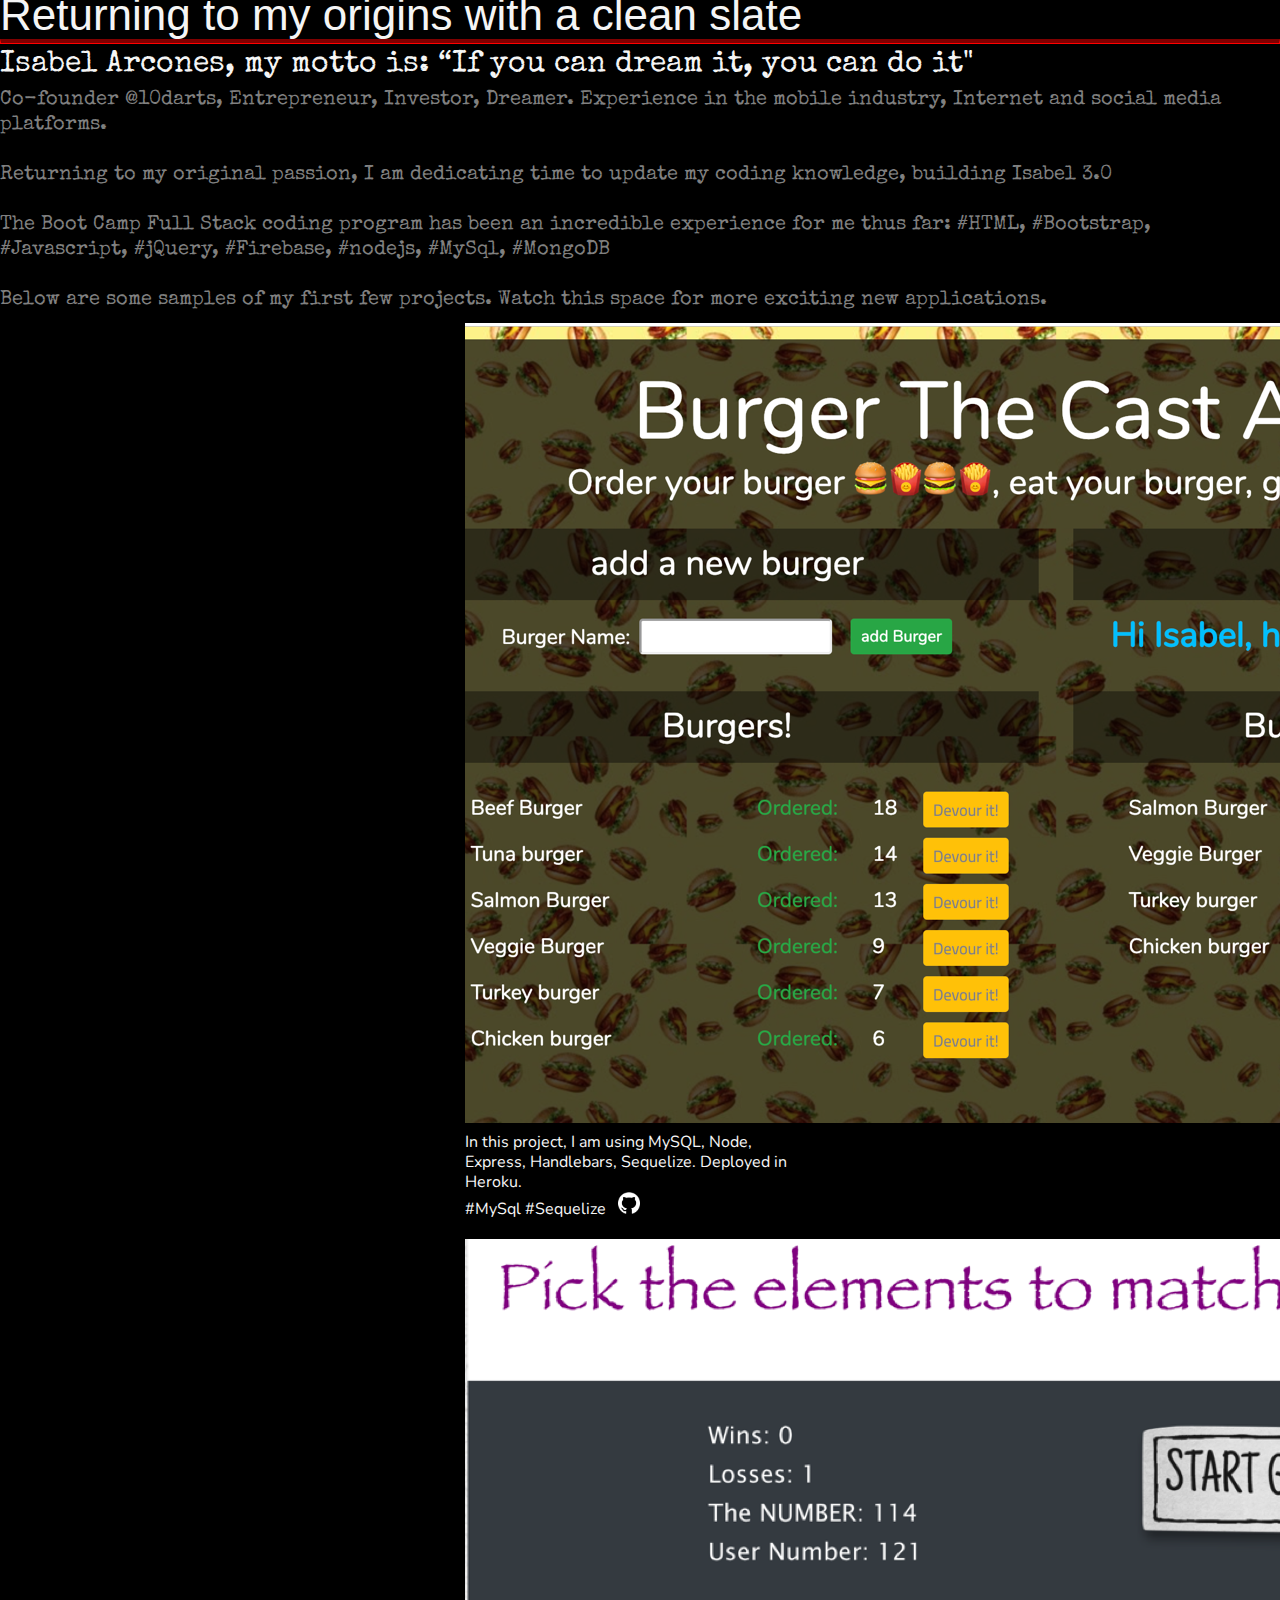
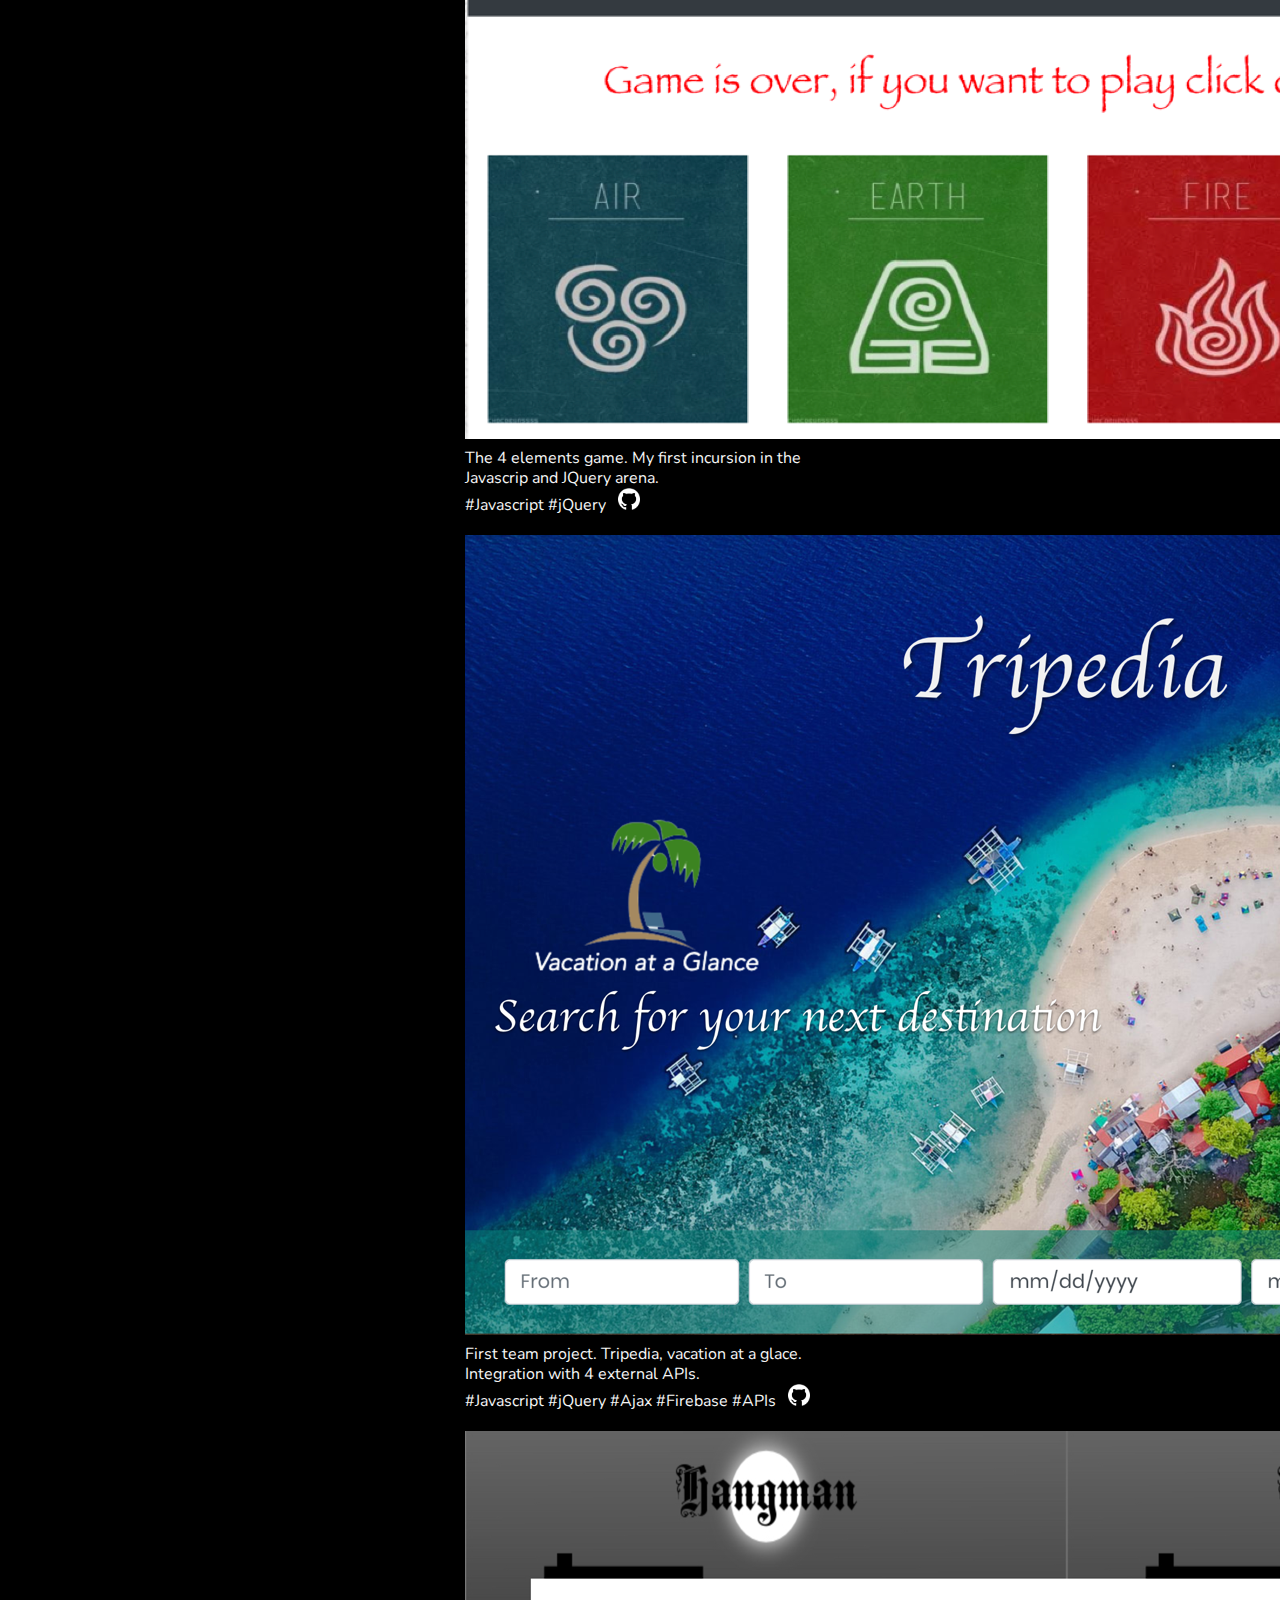
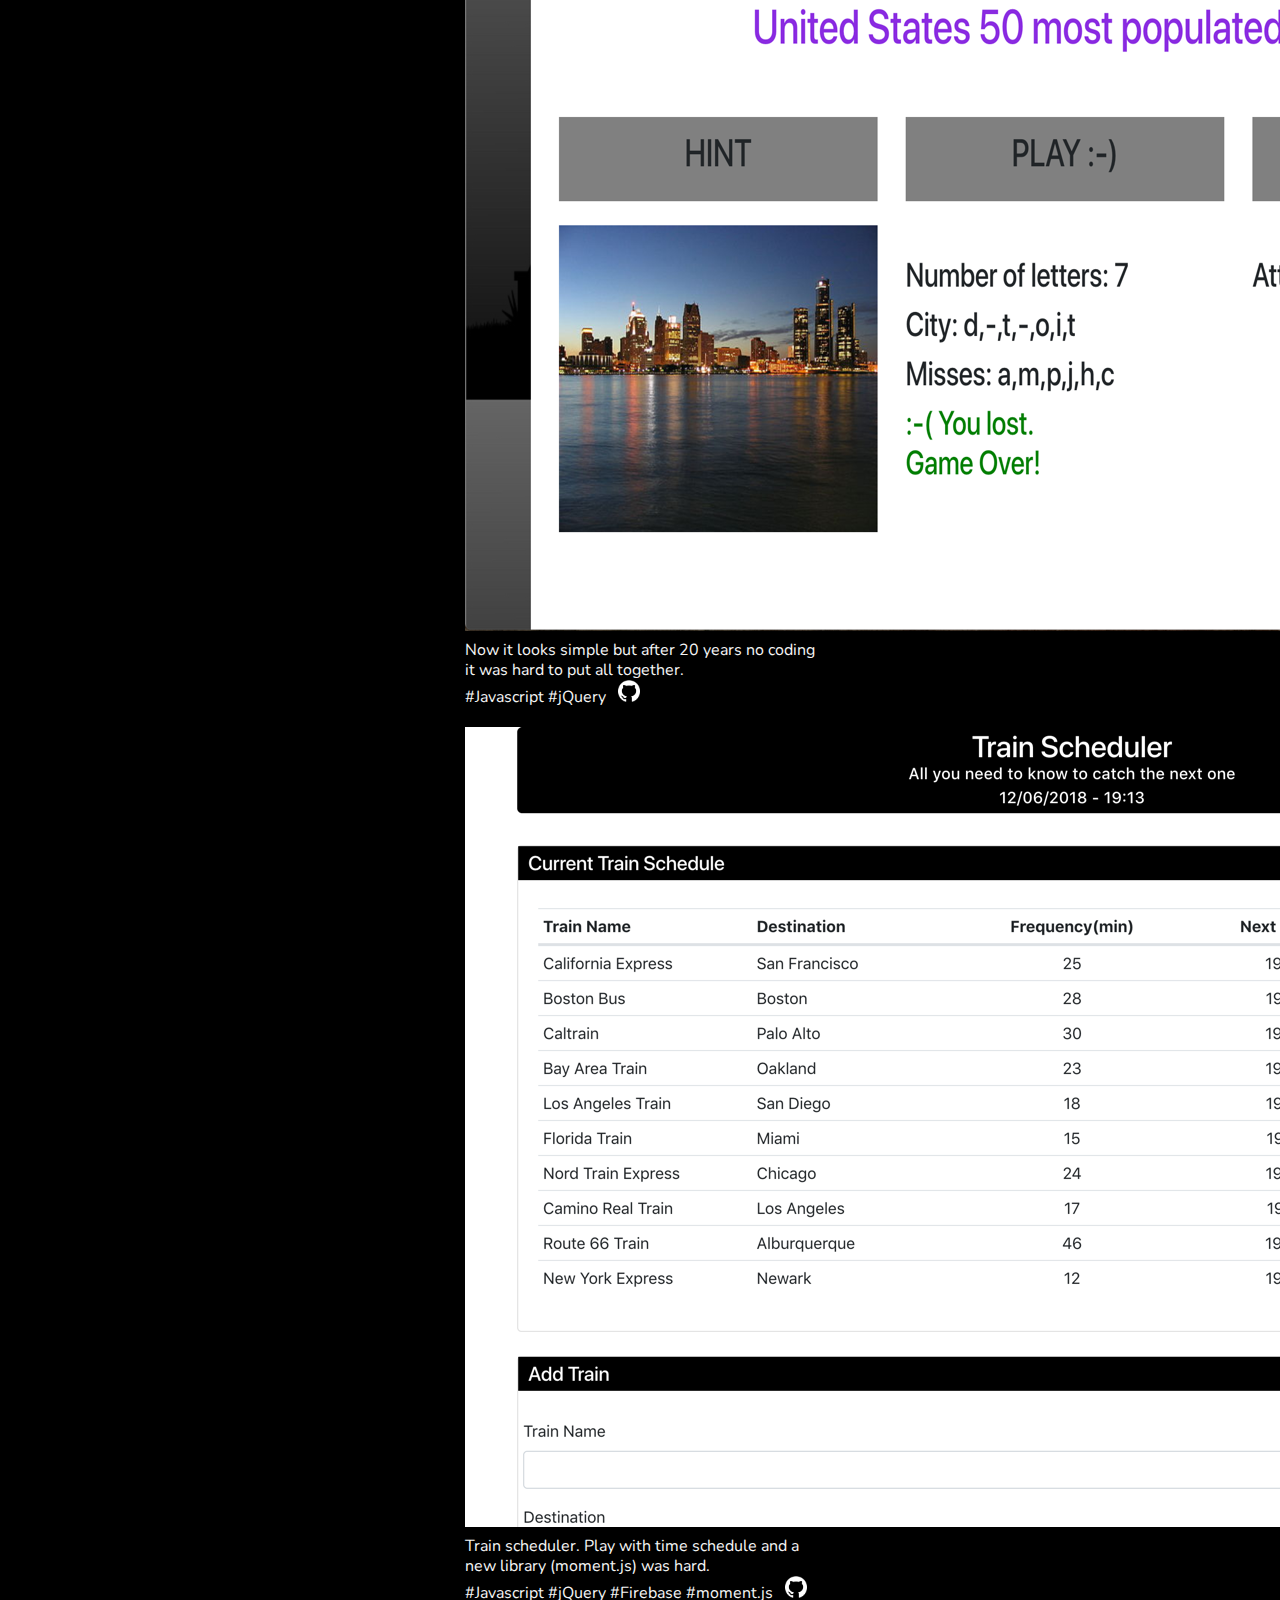
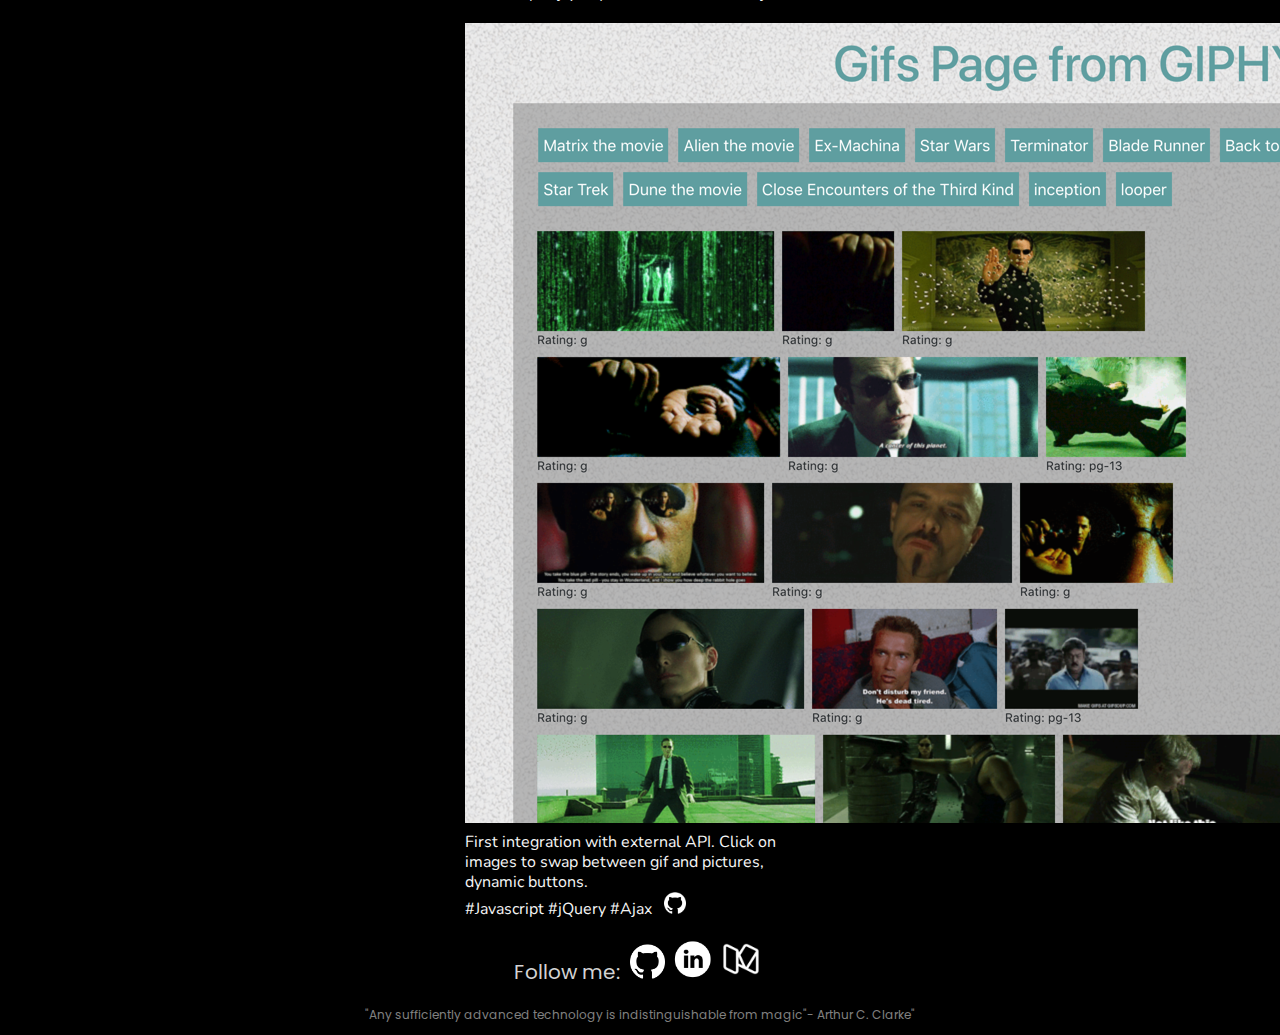
<file: index.html>
<!doctype html>
<html lang="en">

<head>

    <!-- Required meta tags -->
    <meta charset="utf-8">
    <meta name="viewport" content="width=device-width, initial-scale=1, shrink-to-fit=no">

    <title>Isabel Arcones</title>
    <link rel="shortcut icon" type="image/x-icon" href="./images/yoda.ico">
    <!-- reset CSS to crossover browsers-->
    <link rel="stylesheet" href="./css/reset.css">

    <!-- Bootstrap CSS -->
    <link rel="stylesheet" href="https://stackpath.bootstrapcdn.com/bootstrap/4.1.3/css/bootstrap.min.css" integrity="sha384-MCw98/SFnGE8fJT3GXwEOngsV7Zt27NXFoaoApmYm81iuXoPkFOJwJ8ERdknLPMO"
        crossorigin="anonymous">

    <!-- Custom styles for this template
    <link href="sticky-footer.css" rel="stylesheet"> -->

    <link href="https://fonts.googleapis.com/css?family=Lato|Montserrat|Nunito|Poppins|Roboto+Condensed|Titillium+Web|Gloria+Hallelujah|Permanent+Marker|Special+Elite"
        rel="stylesheet">
        
    <!-- My CSS -->
    <link rel="stylesheet" href="./css/styles.css">

</head>

<body>

    <div class="jumbotron jumbotron-fluid m-0 p-3 jumbo">
        <div class="container">
            <h1 class="display-5">Returning to my origins with a clean slate</h1>
            <hr color="red">
        </div>
    </div>

    <div class="container mb-5">
        <div class="row" style="margin-left: 0px">

            <h3 class="mb-2">Isabel Arcones, my motto is: <strong>“If you can dream it, you can do it"</strong></h3>

            <!-- <img src="images/profile.jpg" width = 200px class="auth-image" alt="Isabel Arcones"> -->
            <div id="about">

                <p>Co-founder @10darts, Entrepreneur, Investor, Dreamer. Experience in
                    the mobile industry, Internet and social media platforms.
                    <br><br>
                    Returning to my original passion, I am dedicating time to update my coding knowledge, building
                    Isabel 3.0
                    <br><br>
                    The Boot Camp Full Stack coding program has been an incredible experience for me thus far: <strong>#HTML,
                        #Bootstrap, #Javascript, #jQuery, #Firebase, #nodejs, #MySql, #MongoDB</strong>
                    <br><br>
                    Below are some samples of my first few projects. Watch this space for more exciting new applications.
                </p>
            </div>
        </div>
        <div class="row">

            <div class="container mt-4">
                <div class="row">
                        <div class="card area-card" style="width: 350px;">
                                <a href="https://burgerbootcamp2018.herokuapp.com/" target="_blank">
                                    <img class="card-img-top" src="images/img7.png" alt="Card image cap"></a>
                                <div class="card-body">
                                    <span>In this project, I am using MySQL, Node, Express, Handlebars, Sequelize. Deployed in Heroku.<br>#MySql #Sequelize</span>
                                    <a href="https://github.com/iarcones/BurgerSequel" target="_blank">
                                        <img class="iconincard" src="images/GitHub.png" alt="Card image cap" width="30px"></a>
                                </div>
                            </div>

                    <div class="card area-card" style="width: 350px;">
                        <a href="https://iarcones.github.io/unit-4-game/" target="_blank">
                            <img class="card-img-top" src="images/img1.png" alt="Card image cap"></a>
                        <div class="card-body">
                            <span>The 4 elements game. My first incursion in the Javascrip and JQuery arena.<br>#Javascript
                                #jQuery</span>
                            <a href="https://github.com/iarcones/unit-4-game" target="_blank">
                                <img class="iconincard" src="images/GitHub.png" alt="Card image cap" width="30px"></a>
                        </div>
                    </div>

                    <div class="card" style="width: 350px;">
                        <a href="https://lijaack.github.io/Tripedia/" target="_blank">
                            <img class="card-img-top" src="images/img2.png" alt="Card image cap"></a>
                        <div class="card-body">
                            <span>First team project. Tripedia, vacation at a glace. Integration with 4 external APIs.
                                <br>#Javascript #jQuery #Ajax #Firebase #APIs</span>
                            <a href="https://github.com/lijaack/Tripedia" target="_blank">
                                <img class="iconincard" src="images/GitHub.png" alt="Card image cap" width="30px"></a>
                        </div>
                    </div>
                </div>
                <div class="row">
                    <div class="card" style="width: 350px;">
                        <a href="https://iarcones.github.io/wordguessgame/" target="_blank">
                            <img class="card-img-top" src="images/img3.png" alt="Card image cap"></a>
                        <div class="card-body">
                            <span>Now it looks simple but after 20 years no coding it was hard to put all together.<br>#Javascript
                                #jQuery</span>
                            <a href="https://github.com/iarcones/wordguessgame" target="_blank">
                                <img class="iconincard" src="images/GitHub.png" alt="Card image cap" width="30px"></a>
                        </div>
                    </div>

                    <div class="card" style="width: 350px;">
                        <a href="https://iarcones.github.io/TrainScheduler/" target="_blank">
                            <img class="card-img-top" src="images/img5.png" alt="Card image cap"></a>
                        <div class="card-body">
                            <span>Train scheduler. Play with time schedule and a new library (moment.js) was hard.<br>#Javascript
                                #jQuery #Firebase #moment.js</span>
                            <a href="https://github.com/iarcones/TrainScheduler" target="_blank">
                                <img class="iconincard" src="images/GitHub.png" alt="Card image cap" width="30px"></a>
                        </div>
                    </div>
                    <div class="card" style="width: 350px;">
                        <a href="https://iarcones.github.io/mygiphypage/" target="_blank">
                            <img class="card-img-top" src="images/img4.png" alt="Card image cap"></a>
                        <div class="card-body">
                            <span>First integration with external API. Click on images to swap between gif and
                                pictures, dynamic buttons.<br>#Javascript #jQuery #Ajax</span>
                            <a href="https://github.com/iarcones/mygiphypage" target="_blank">
                                <img class="iconincard" src="images/GitHub.png" alt="Card image cap" width="30px"></a>
                        </div>
                    </div>

                </div>

            </div>



        </div>
    </div>
    <footer class="footer pt-2">

        <span class="iconsfooter">Follow me: </span>
        <a href="https://github.com/iarcones" target="_blank">
            <img class="iconsfooter" src="images/GitHub.png" alt="github" width="40px"></a>

        <a href="https://www.linkedin.com/in/iarcones/" target="_blank">
            <img class="iconsfooter" src="images/linkedin.png" alt="linkedin" width="45px"></a>

        <a href="https://medium.com/@izzicaos" target="_blank">
            <img class="iconsfooter" src="images/medium.png" alt="linkedin" width="45px"></a>

        <h6 class="mt-2" style="color: grey">"Any sufficiently advanced technology is indistinguishable from magic"- Arthur C.
            Clarke"</h6>

    </footer>




    <script src="https://code.jquery.com/jquery-3.3.1.js" integrity="sha256-2Kok7MbOyxpgUVvAk/HJ2jigOSYS2auK4Pfzbm7uH60="
        crossorigin="anonymous"></script>
    <script src="https://cdnjs.cloudflare.com/ajax/libs/popper.js/1.14.3/umd/popper.min.js" integrity="sha384-ZMP7rVo3mIykV+2+9J3UJ46jBk0WLaUAdn689aCwoqbBJiSnjAK/l8WvCWPIPm49"
        crossorigin="anonymous"></script>
    <script src="https://stackpath.bootstrapcdn.com/bootstrap/4.1.3/js/bootstrap.min.js" integrity="sha384-ChfqqxuZUCnJSK3+MXmPNIyE6ZbWh2IMqE241rYiqJxyMiZ6OW/JmZQ5stwEULTy"
        crossorigin="anonymous"></script>

</body>

</html>

https://medium.com/@izzicaos
</file>
<file: css/styles.css>
html {
    position: relative;
    min-height: 100%;
  }
body {

    /* background-image: url("../images/background.png"); */
    background-color: black;
    background-size: cover;
    background-repeat: no-repeat;
    /* font-family: 'Montserrat', sans-serif; */
    /* font-family: 'Lato', sans-serif; */
   /* font-family: 'Roboto Condensed', sans-serif; */
   /* font-family: 'Titillium Web', sans-serif;  */
    /* font-family: Arial, "Helvetica Neue", Helvetica, sans-serif; */
    font-family: 'Gloria Hallelujah', cursive;
    font-family: 'Permanent Marker', cursive;
    font-family: 'Special Elite', cursive;
    font-family: 'Nunito', sans-serif;
    font-size: 18px;
    line-height: 30px;
    color: whitesmoke
}
* {
    box-sizing: border-box;
  }
h1 {
    font-family: 'Permanent Marker', sans-serif; 
    font-size: 44px;
    /* font-weight: bold; */
}
 h2 {
    font-family: 'Poppins', sans-serif; 
    font-size: 30px;
    font-weight: bold;
 }

 h3 {
    font-family: 'Special Elite', sans-serif; 
    font-size: 30px;
    line-height: 25px;
}
p {
    font-family: 'Special Elite', sans-serif; 
    font-size: 20px;
    line-height: 25px;
    color: grey;
}

.jumbo {
    font-family: 'Poppins', sans-serif; 
    margin: 0;
    background-color: rgba(0, 0, 0, 0); 
}


.footer {
    background-color: black;
    color: lightgrey;
    font-size: 12px;
    font-family: 'Poppins', sans-serif; 
    text-align: center;
    position: absolute;
    /* bottom: 0; */
    width: 100%;
    height: 90px; /* Set the fixed height of the footer here */
    line-height: 40px; /* Vertically center the text there */
  }

  #about {
    margin-top: 10px;
    font-size: 18px;
    line-height: 22px;
  }

.card {
        display: block;
        margin-left: auto;
        margin-right: auto;
        margin-bottom: 20px;
        margin-top: 10px;
        background-color: rgba(0, 0, 0, 0.2);
      }

.card-body {
    font-size: 16px;
    line-height: 20px;
}

.iconsfooter {
    font-size: 20px;
    padding-right: 5px;
}
.iconincard {
    padding-left: 8px;

}
hr{
    border-top: 4px solid rgba(0,0,0,.5);
}
</file>
